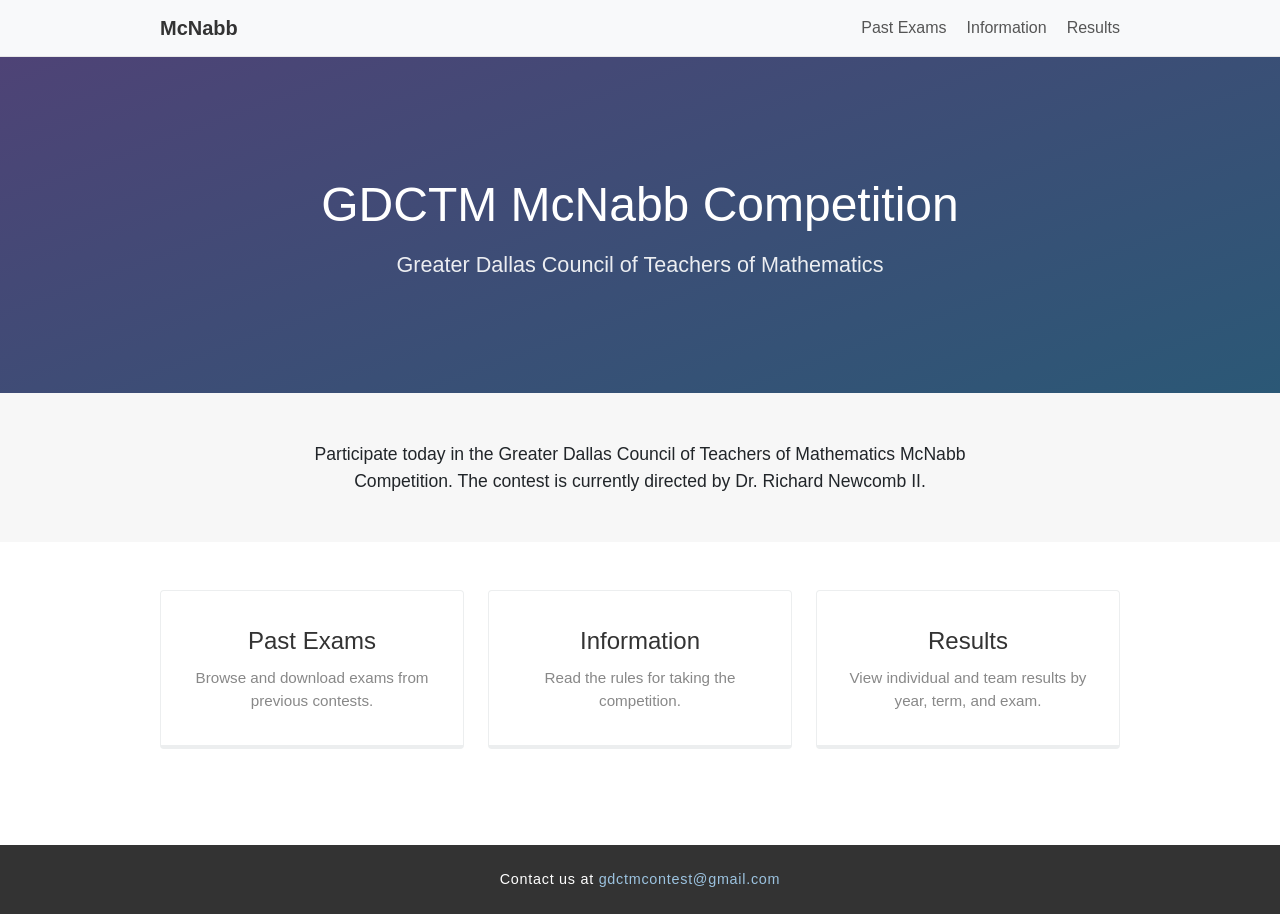
<file: index.html>
<!DOCTYPE html>
<html lang="en">
<head>
  <meta charset="utf-8">
  <meta name="viewport" content="width=device-width, initial-scale=1">
  <title>GDCTM McNabb Competition</title>
  <link rel="icon" href="favicon.ico">
  <link rel="stylesheet" href="styles.css">
</head>
<body>
  <nav class="site-nav">
    <div class="container">
      <a class="brand" href="index.html">McNabb</a>
      <div class="nav-links">
        <a href="past_exams.html">Past Exams</a>
        <a href="information.html">Information</a>
        <a href="results.html">Results</a>
      </div>
    </div>
  </nav>

  <header class="hero">
    <div class="container">
      <h1>GDCTM McNabb Competition</h1>
      <p>Greater Dallas Council of Teachers of Mathematics</p>
    </div>
  </header>

  <section class="intro">
    <div class="container">
      <p>Participate today in the Greater Dallas Council of Teachers of Mathematics McNabb Competition. The contest is currently directed by Dr. Richard Newcomb II.</p>
    </div>
  </section>

  <main class="container">
    <div class="quick-links">
      <a class="quick-link" href="past_exams.html">
        <h2>Past Exams</h2>
        <p>Browse and download exams from previous contests.</p>
      </a>
      <a class="quick-link" href="information.html">
        <h2>Information</h2>
        <p>Read the rules for taking the competition.</p>
      </a>
      <a class="quick-link" href="results.html">
        <h2>Results</h2>
        <p>View individual and team results by year, term, and exam.</p>
      </a>
    </div>
  </main>

  <footer class="site-footer">
    <p>Contact us at <a href="mailto:gdctmcontest@gmail.com">gdctmcontest@gmail.com</a></p>
  </footer>
</body>
</html>
</file>
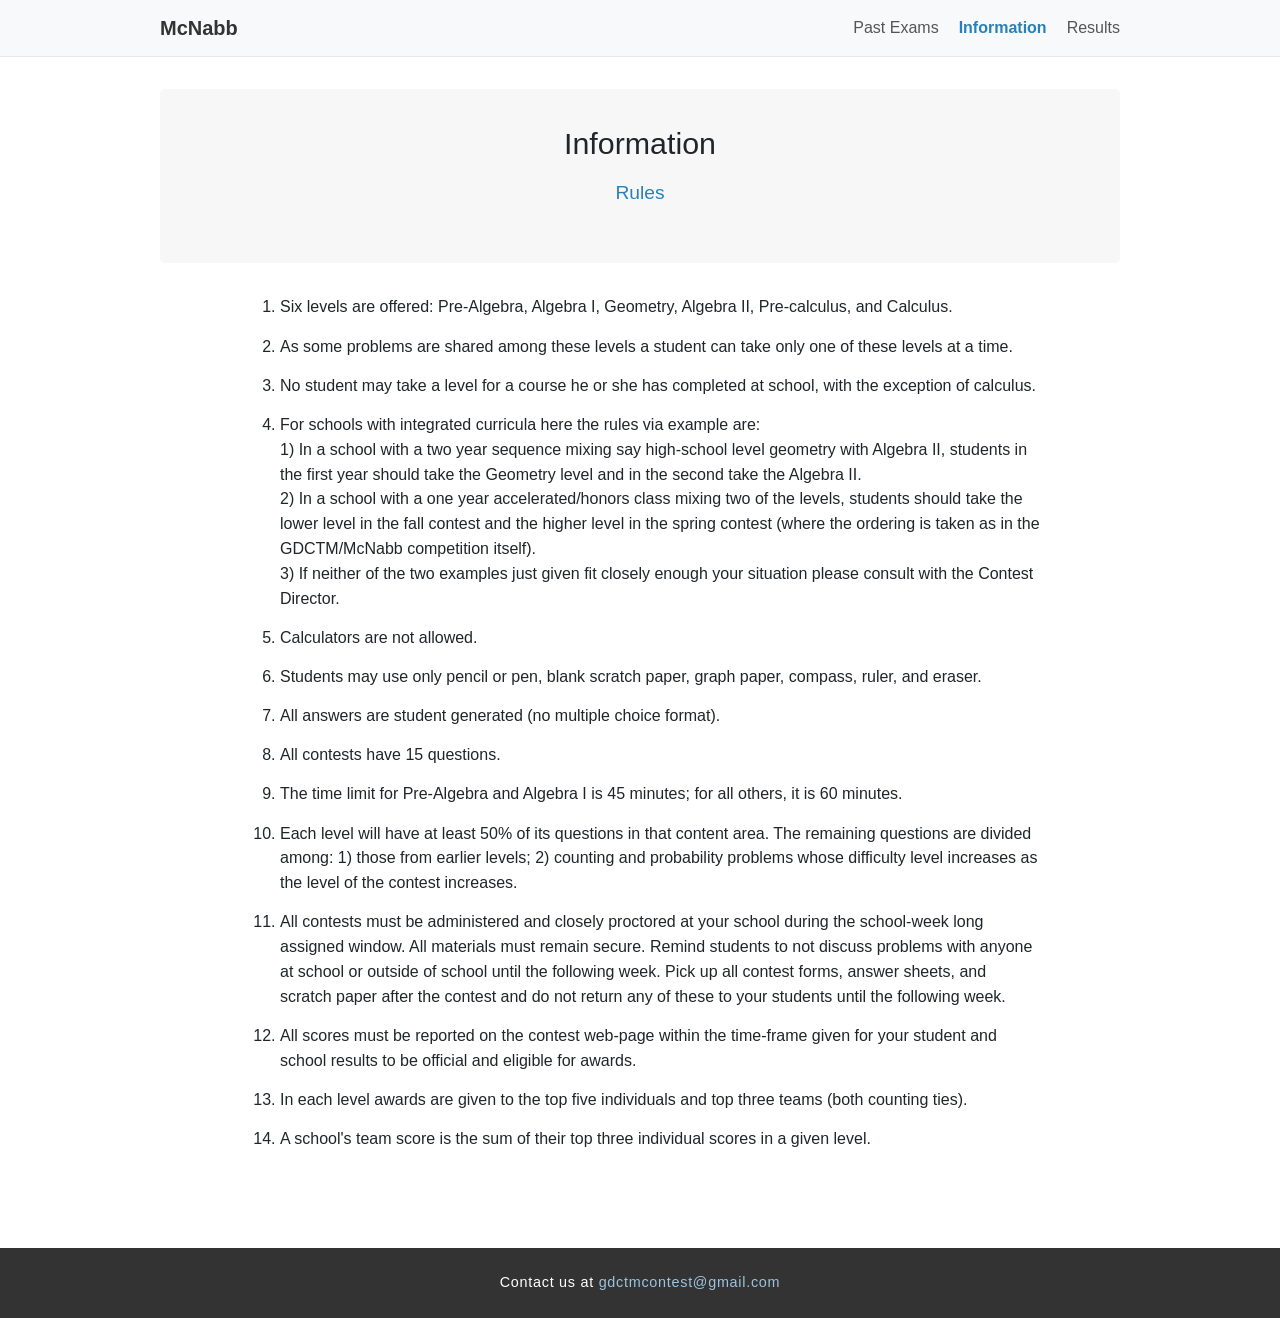
<file: information.html>
<!DOCTYPE html>
<html lang="en">
<head>
  <meta charset="utf-8">
  <meta name="viewport" content="width=device-width, initial-scale=1">
  <title>Information | GDCTM McNabb Competition</title>
  <link rel="icon" href="favicon.ico">
  <link rel="stylesheet" href="styles.css">
</head>
<body>
  <nav class="site-nav">
    <div class="container">
      <a class="brand" href="index.html">McNabb</a>
      <div class="nav-links">
        <a href="past_exams.html">Past Exams</a>
        <a class="active" href="information.html">Information</a>
        <a href="results.html">Results</a>
      </div>
    </div>
  </nav>

  <main class="container">
    <div class="jumbotron">
      <h1>Information</h1>
      <h2 class="subtitle">Rules</h2>
    </div>

    <ol class="rules">
      <li>
        Six levels are offered: Pre-Algebra, Algebra I, Geometry, Algebra II, Pre-calculus, and Calculus.
      </li>
      <li>
        As some problems are shared among these levels a student can take only one of these levels at a
        time.
      </li>
      <li>
        No student may take a level for a course he or she has completed at school, with the exception of
        calculus.
      </li>
      <li>
        For schools with integrated curricula here the rules via example are:<br>1) In a school with a two year sequence mixing say high-school level geometry with Algebra II, students in the first year should take the Geometry level and in the second take the Algebra II.<br>2) In a school with a one year accelerated/honors class mixing two of the levels, students should take the lower level in the fall contest and the higher level in the spring contest (where the ordering is taken as in the GDCTM/McNabb competition itself).<br>3) If neither of the two examples just given fit closely enough your situation please consult with the Contest Director.
      </li>
      <li>
        Calculators are not allowed.
      </li>
      <li>
        Students may use only pencil or pen, blank scratch paper, graph paper, compass, ruler, and eraser.
      </li>
      <li>
        All answers are student generated (no multiple choice format).
      </li>
      <li>
        All contests have 15 questions.
      </li>
      <li>
        The time limit for Pre-Algebra and Algebra I is 45 minutes; for all others, it is 60 minutes.
      </li>
      <li>
        Each level will have at least 50% of its questions in that content area. The remaining questions are
        divided among: 1) those from earlier levels; 2) counting and probability problems whose difficulty
        level increases as the level of the contest increases.
      </li>
      <li>
        All contests must be administered and closely proctored at your school during the school-week
        long assigned window. All materials must remain secure. Remind students to not discuss problems
        with anyone at school or outside of school until the following week. Pick up all contest forms,
        answer sheets, and scratch paper after the contest and do not return any of these to your students
        until the following week.
      </li>
      <li>
        All scores must be reported on the contest web-page within the time-frame given for your student
        and school results to be official and eligible for awards.
      </li>
      <li>
        In each level awards are given to the top five individuals and top three teams (both counting ties).
      </li>
      <li>
        A school's team score is the sum of their top three individual scores in a given level.
      </li>
    </ol>
  </main>

  <footer class="site-footer">
    <p>Contact us at <a href="mailto:gdctmcontest@gmail.com">gdctmcontest@gmail.com</a></p>
  </footer>
</body>
</html>
</file>
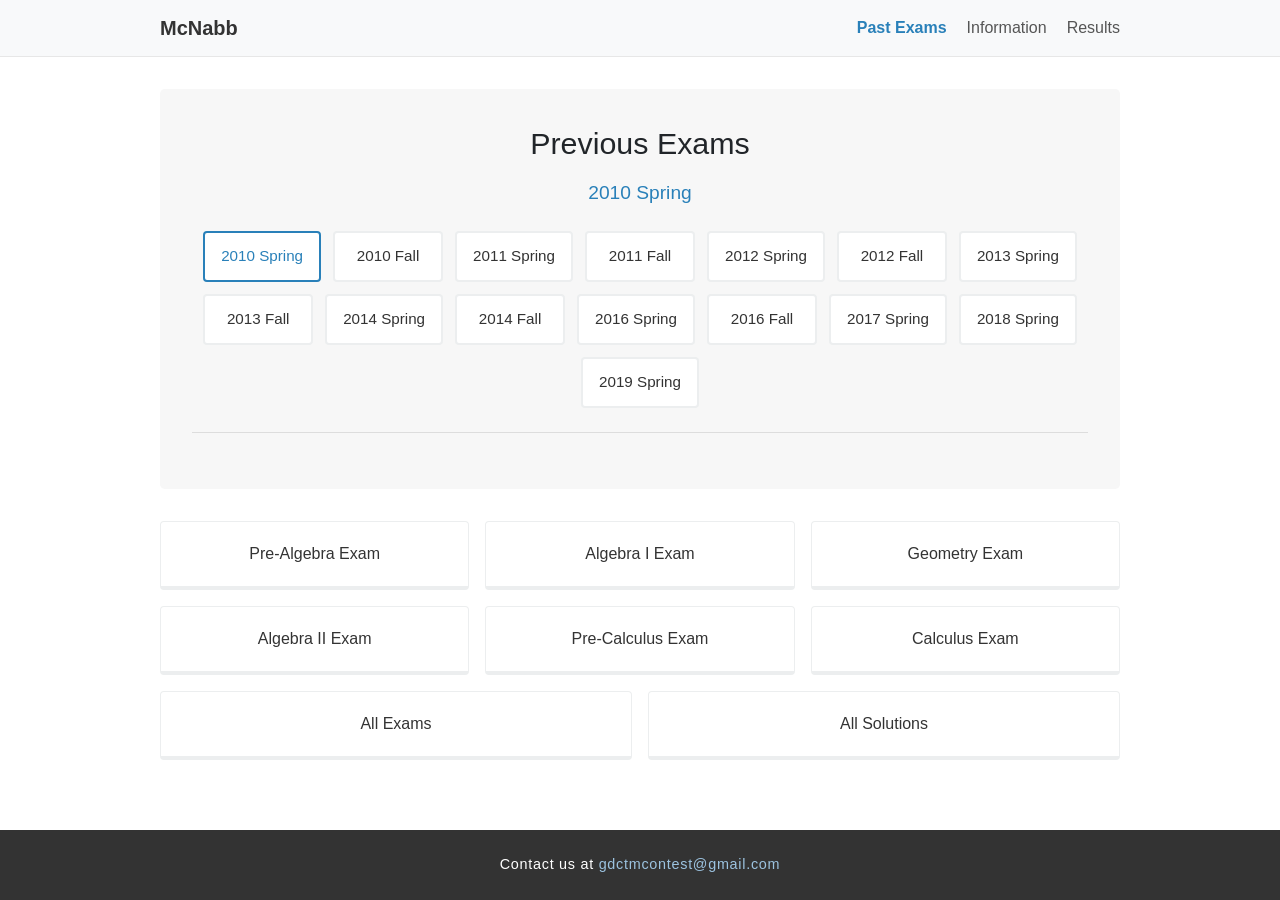
<file: past_exams.html>
<!DOCTYPE html>
<html lang="en">
<head>
  <meta charset="utf-8">
  <meta name="viewport" content="width=device-width, initial-scale=1">
  <title>Past Exams | GDCTM McNabb Competition</title>
  <link rel="icon" href="favicon.ico">
  <link rel="stylesheet" href="styles.css">
</head>
<body>
  <nav class="site-nav">
    <div class="container">
      <a class="brand" href="index.html">McNabb</a>
      <div class="nav-links">
        <a class="active" href="past_exams.html">Past Exams</a>
        <a href="information.html">Information</a>
        <a href="results.html">Results</a>
      </div>
    </div>
  </nav>

  <main class="container">
    <div class="jumbotron">
      <h1>Previous Exams</h1>
      <h2 class="subtitle" id="term-title"></h2>
      <div class="picker" id="term-picker"></div>
      <hr>
    </div>

    <div class="exam-grid" id="exam-links"></div>
    <div class="exam-grid two" id="exam-extra"></div>
  </main>

  <footer class="site-footer">
    <p>Contact us at <a href="mailto:gdctmcontest@gmail.com">gdctmcontest@gmail.com</a></p>
  </footer>

  <script src="site.js"></script>
</body>
</html>
</file>
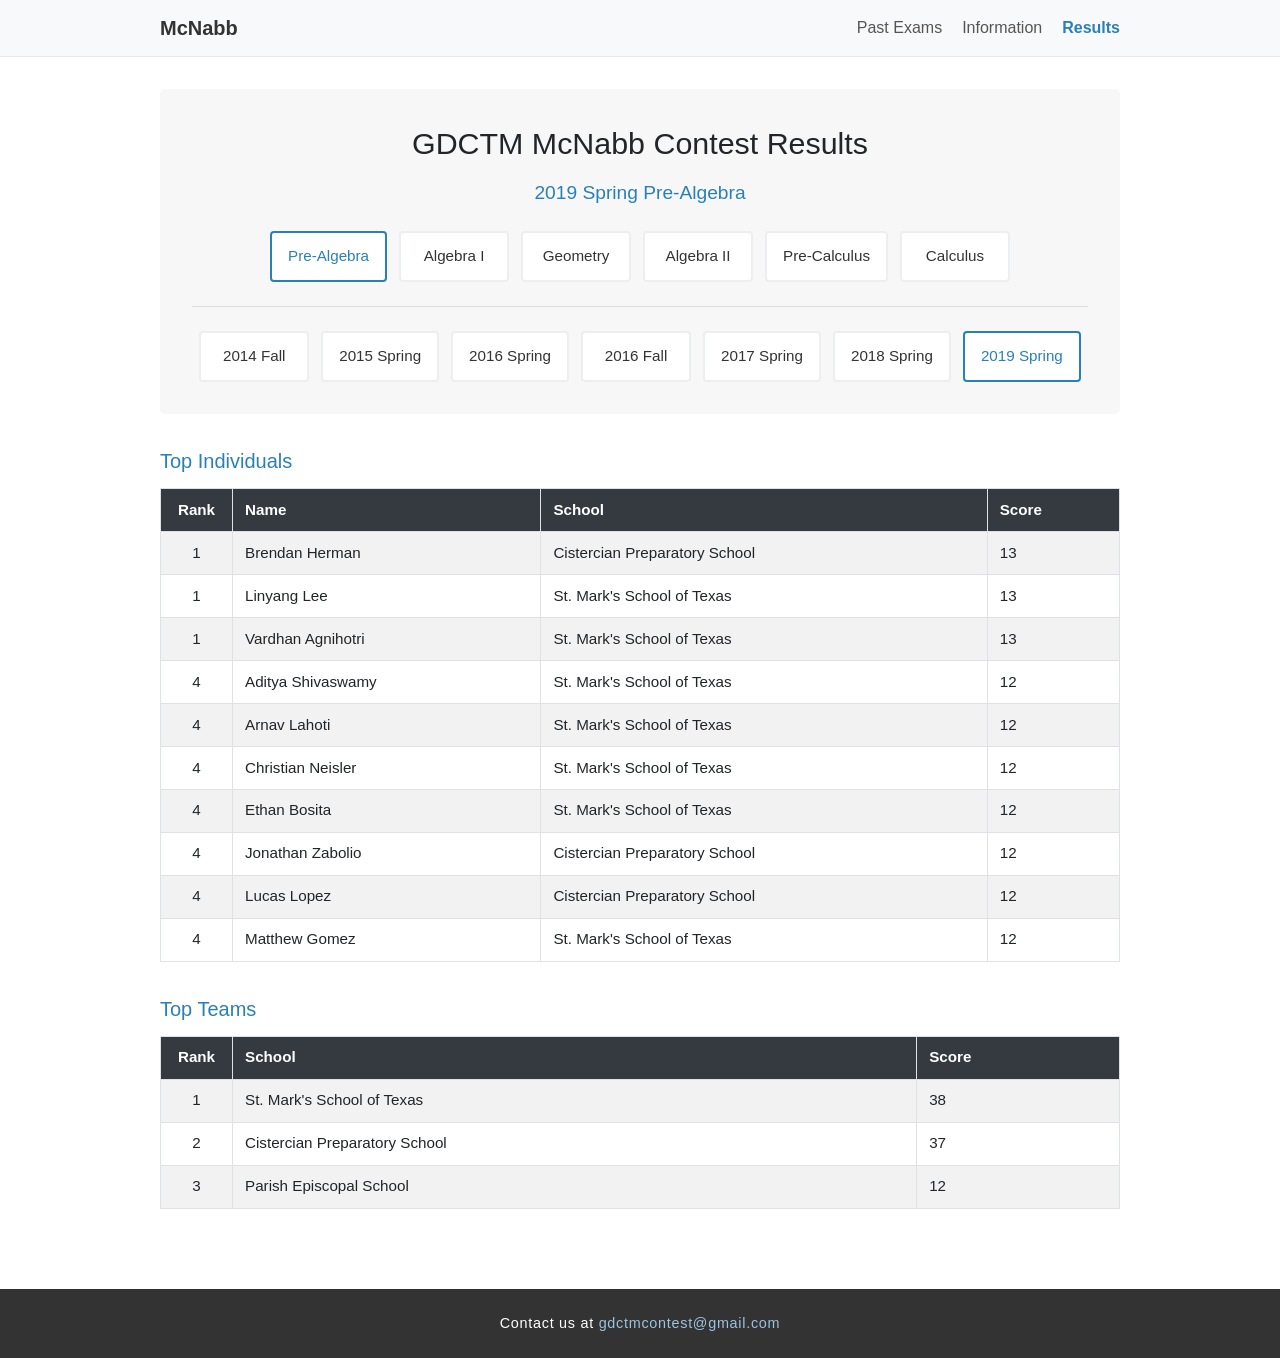
<file: results.html>
<!DOCTYPE html>
<html lang="en">
<head>
  <meta charset="utf-8">
  <meta name="viewport" content="width=device-width, initial-scale=1">
  <title>Results | GDCTM McNabb Competition</title>
  <link rel="icon" href="favicon.ico">
  <link rel="stylesheet" href="styles.css">
</head>
<body>
  <nav class="site-nav">
    <div class="container">
      <a class="brand" href="index.html">McNabb</a>
      <div class="nav-links">
        <a href="past_exams.html">Past Exams</a>
        <a href="information.html">Information</a>
        <a class="active" href="results.html">Results</a>
      </div>
    </div>
  </nav>

  <main class="container">
    <div class="jumbotron">
      <h1>GDCTM McNabb Contest Results</h1>
      <h2 class="subtitle" id="results-subtitle"></h2>
      <div class="picker" id="exam-picker"></div>
      <hr>
      <div class="picker" id="term-picker"></div>
    </div>

    <div id="results"></div>
  </main>

  <footer class="site-footer">
    <p>Contact us at <a href="mailto:gdctmcontest@gmail.com">gdctmcontest@gmail.com</a></p>
  </footer>

  <script id="results-data" type="application/json">{"data": [{"title": "2014 Fall", "year": 2014, "term": "FALL", "exam": "Pre-Algebra", "exam_level": 0, "individual_results": [{"rank": 1, "name": "Sai Sarnala", "school": "Rice Middle School", "score": 10}, {"rank": 2, "name": "Andy Shufer", "school": "Rice Middle School", "score": 9}, {"rank": 2, "name": "Ethan Luo", "school": "Rice Middle School", "score": 9}, {"rank": 2, "name": "Srikar Talluri", "school": "Rice Middle School", "score": 9}, {"rank": 5, "name": "Akshay Shyam", "school": "Rice Middle School", "score": 8}, {"rank": 5, "name": "Ishan Gupta", "school": "St. Mark's School of Texas", "score": 8}, {"rank": 5, "name": "Maxwell Wu", "school": "Rice Middle School", "score": 8}, {"rank": 5, "name": "Pablo Arroyo", "school": "St. Mark's School of Texas", "score": 8}, {"rank": 9, "name": "Asim Suhail", "school": "Rice Middle School", "score": 7}, {"rank": 9, "name": "Ethan Newman", "school": "Greenhill School", "score": 7}, {"rank": 9, "name": "Jonah Lee", "school": "Greenhill School", "score": 7}, {"rank": 9, "name": "Michael Zhao", "school": "Rice Middle School", "score": 7}, {"rank": 9, "name": "Yash Garg", "school": "Rice Middle School", "score": 7}], "team_results": [{"rank": 1, "school": "Rice Middle School", "score": 28}, {"rank": 2, "school": "St. Mark's School of Texas", "score": 22}, {"rank": 3, "school": "Greenhill School", "score": 20}, {"rank": 4, "school": "Cistercian Preparatory School", "score": 18}, {"rank": 5, "school": "Trinity Valley School", "score": 13}]}, {"title": "2014 Fall", "year": 2014, "term": "FALL", "exam": "Algebra I", "exam_level": 1, "individual_results": [{"rank": 1, "name": "Brandon Wang", "school": "Rice Middle School", "score": 12}, {"rank": 2, "name": "Nicholas Tsao", "school": "Rice Middle School", "score": 11}, {"rank": 3, "name": "Nicholas Zhong", "school": "Rice Middle School", "score": 9}, {"rank": 4, "name": "Michael Ying", "school": "Rice Middle School", "score": 8}, {"rank": 5, "name": "Kevn Paul", "school": "Cistercian Preparatory School", "score": 7}, {"rank": 5, "name": "Ruoming Fan", "school": "St. Mark's School of Texas", "score": 7}, {"rank": 7, "name": "John Paul Spak", "school": "Cistercian Preparatory School", "score": 6}, {"rank": 8, "name": "Andi Spirade", "school": "Rice Middle School", "score": 5}, {"rank": 8, "name": "Christina Yang", "school": "The Hockaday School", "score": 5}, {"rank": 8, "name": "Doreen Chen", "school": "Rice Middle School", "score": 5}, {"rank": 8, "name": "Karthik Menon", "school": "Rice Middle School", "score": 5}, {"rank": 8, "name": "Kesavan Venkatesh", "school": "Rice Middle School", "score": 5}, {"rank": 8, "name": "Michelle Liang", "school": "Greenhill School", "score": 5}, {"rank": 8, "name": "Nathan Han", "school": "St. Mark's School of Texas", "score": 5}, {"rank": 8, "name": "Nihar Annan", "school": "Rice Middle School", "score": 5}, {"rank": 8, "name": "Sanjana Shriram", "school": "Rice Middle School", "score": 5}, {"rank": 8, "name": "Tom Worth", "school": "Cistercian Preparatory School", "score": 5}], "team_results": [{"rank": 1, "school": "Rice Middle School", "score": 32}, {"rank": 2, "school": "Cistercian Preparatory School", "score": 18}, {"rank": 3, "school": "St. Mark's School of Texas", "score": 16}, {"rank": 4, "school": "The Hockaday School", "score": 13}, {"rank": 4, "school": "Greenhill School", "score": 13}]}, {"title": "2014 Fall", "year": 2014, "term": "FALL", "exam": "Geometry", "exam_level": 2, "individual_results": [{"rank": 1, "name": "Eriz Zhang", "school": "Rice Middle School", "score": 10}, {"rank": 2, "name": "Brandon Chen", "school": "Rice Middle School", "score": 9}, {"rank": 3, "name": "David Yue", "school": "Rice Middle School", "score": 8}, {"rank": 3, "name": "Hudson Kirkpatrick", "school": "Cistercian Preparatory School", "score": 8}, {"rank": 3, "name": "Rishi Shridharan", "school": "Rice Middle School", "score": 8}, {"rank": 6, "name": "Harrison Heymann", "school": "Greenhill School", "score": 7}, {"rank": 7, "name": "Austin Liu", "school": "Rice Middle School", "score": 6}, {"rank": 7, "name": "Caleb Park", "school": "Rice Middle School", "score": 6}, {"rank": 7, "name": "Eric W Zhang", "school": "Rice Middle School", "score": 6}, {"rank": 7, "name": "Hrithik Jha", "school": "Rice Middle School", "score": 6}, {"rank": 7, "name": "Sahil Bolar", "school": "Rice Middle School", "score": 6}], "team_results": [{"rank": 1, "school": "Rice Middle School", "score": 27}, {"rank": 2, "school": "Cistercian Preparatory School", "score": 17}, {"rank": 3, "school": "Greenhill School", "score": 9}, {"rank": 4, "school": "Clark High School", "score": 7}, {"rank": 5, "school": "Bishop Lynch High School", "score": 6}]}, {"title": "2014 Fall", "year": 2014, "term": "FALL", "exam": "Algebra II", "exam_level": 3, "individual_results": [{"rank": 1, "name": "Elizabeth Guo", "school": "The Hockaday School", "score": 11}, {"rank": 1, "name": "Mira Mehta", "school": "The Hockaday School", "score": 11}, {"rank": 3, "name": "Aditya Arjun", "school": "Jasper High School", "score": 10}, {"rank": 3, "name": "Jesse Zhong", "school": "St. Mark's School of Texas", "score": 10}, {"rank": 3, "name": "Tanvi Jakkampudi", "school": "The Hockaday School", "score": 10}, {"rank": 6, "name": "Anirudh Kuchibhatla", "school": "Jasper High School", "score": 9}, {"rank": 6, "name": "Roy Xiong", "school": "Jasper High School", "score": 9}, {"rank": 8, "name": "Effie Guo", "school": "The Hockaday School", "score": 8}, {"rank": 8, "name": "Lin Lin Lee", "school": "The Hockaday School", "score": 8}, {"rank": 8, "name": "Sanket Sane", "school": "Clark High School", "score": 8}, {"rank": 8, "name": " \tYoungwoo Sohn", "school": "St. Mark's School of Texas", "score": 8}], "team_results": [{"rank": 1, "school": "The Hockaday School", "score": 32}, {"rank": 2, "school": "Jasper High School", "score": 28}, {"rank": 3, "school": "St. Mark's School of Texas", "score": 24}, {"rank": 4, "school": "Trinity Valley School", "score": 17}, {"rank": 4, "school": "Clark High School", "score": 17}]}, {"title": "2014 Fall", "year": 2014, "term": "FALL", "exam": "Pre-Calculus", "exam_level": 4, "individual_results": [{"rank": 1, "name": "Dachey Lin", "school": "Jasper High School", "score": 12}, {"rank": 2, "name": "Jason Yu", "school": "Clark High School", "score": 11}, {"rank": 3, "name": "Sean Solomon", "school": "Trinity Valley School", "score": 10}, {"rank": 4, "name": "Anish Yellaturu", "school": "Jasper High School", "score": 9}, {"rank": 4, "name": "Eric Shang", "school": "St. Mark's School of Texas", "score": 9}, {"rank": 6, "name": "Elizabeth Zhou", "school": "The Hockaday School", "score": 8}, {"rank": 6, "name": "Gunjan Bhattarai", "school": "Jasper High School", "score": 8}, {"rank": 6, "name": "Michael Shen", "school": "Clark High School", "score": 8}, {"rank": 6, "name": "Pearce Blend", "school": "Cistercian Preparatory School", "score": 8}, {"rank": 10, "name": "Yash Chandak", "school": "Science/Engineering Magnet", "score": 7}], "team_results": [{"rank": 1, "school": "Jasper High School", "score": 29}, {"rank": 2, "school": "Clark High School", "score": 23}, {"rank": 3, "school": "Cistercian Preparatory School", "score": 19}, {"rank": 4, "school": "The Hockaday School", "score": 18}, {"rank": 5, "school": "Science/Engineering Magnet", "score": 14}]}, {"title": "2014 Fall", "year": 2014, "term": "FALL", "exam": "Calculus", "exam_level": 5, "individual_results": [{"rank": 1, "name": "Lydia Li", "school": "The Hockaday School", "score": 11}, {"rank": 1, "name": "Raymond Guo", "school": "St. Mark's School of Texas", "score": 11}, {"rank": 3, "name": "Jeffrey Huang", "school": "Jasper High School", "score": 10}, {"rank": 4, "name": "Catherine Jiang", "school": "The Hockaday School", "score": 9}, {"rank": 4, "name": "Mary Zhong", "school": "The Hockaday School", "score": 9}, {"rank": 4, "name": "William Song", "school": "Cistercian Preparatory School", "score": 9}, {"rank": 7, "name": "Devesh Singh", "school": "Trinity Valley School", "score": 8}, {"rank": 7, "name": "Kaden Han", "school": "St. Mark's School of Texas", "score": 8}, {"rank": 7, "name": "Peter Grishin", "school": "Greenhill School", "score": 8}, {"rank": 7, "name": "Sarah Zhou", "school": "The Hockaday School", "score": 8}], "team_results": [{"rank": 1, "school": "The Hockaday School", "score": 29}, {"rank": 2, "school": "St. Mark's School of Texas", "score": 26}, {"rank": 3, "school": "Jasper High School", "score": 21}, {"rank": 4, "school": "Cistercian Preparatory School", "score": 18}, {"rank": 5, "school": "Science/Engineering Magnet", "score": 17}]}, {"title": "2015 Spring", "year": 2015, "term": "SPRING", "exam": "Pre-Algebra", "exam_level": 0, "individual_results": [{"rank": 1, "name": "Akshay Shyam", "school": "Rice Middle School", "score": 8}, {"rank": 1, "name": "Ethan Luo", "school": "Rice Middle School", "score": 8}, {"rank": 1, "name": "Ishan Gupta", "school": "St. Mark's School of Texas", "score": 8}, {"rank": 1, "name": "Lillian Ye", "school": "Rice Middle School", "score": 8}, {"rank": 1, "name": "Sai Sarnala", "school": "Rice Middle School", "score": 8}, {"rank": 6, "name": "Angela Yi", "school": "Rice Middle School", "score": 7}, {"rank": 6, "name": "Asim Suhail", "school": "Rice Middle School", "score": 7}, {"rank": 6, "name": "David Yang", "school": "Rice Middle School", "score": 7}, {"rank": 6, "name": "James Shiao", "school": "St. Mark's School of Texas", "score": 7}, {"rank": 6, "name": "Jason Yoo", "school": "St. Mark's School of Texas", "score": 7}, {"rank": 6, "name": "Srikar Talluri", "school": "Rice Middle School", "score": 7}], "team_results": [{"rank": 1, "school": "Rice Middle School", "score": 24}, {"rank": 2, "school": "St. Mark's School of Texas", "score": 22}, {"rank": 3, "school": "Greenhill School", "score": 17}, {"rank": 4, "school": "Cistercian Preparatory School", "score": 14}]}, {"title": "2015 Spring", "year": 2015, "term": "SPRING", "exam": "Algebra I", "exam_level": 1, "individual_results": [{"rank": 1, "name": "Brandon Wang", "school": "Rice Middle School", "score": 14}, {"rank": 1, "name": "Nicholas Zhong", "school": "Rice Middle School", "score": 14}, {"rank": 3, "name": "Nicholas Tsao", "school": "Rice Middle School", "score": 13}, {"rank": 4, "name": "Michael Ying", "school": "Rice Middle School", "score": 12}, {"rank": 5, "name": "John Paul Spak", "school": "Cistercian Preparatory School", "score": 11}, {"rank": 6, "name": "Matthew Zhang", "school": "St. Mark's School of Texas", "score": 10}, {"rank": 6, "name": "Ruoming Fan", "school": "St. Mark's School of Texas", "score": 10}, {"rank": 8, "name": "Andi Spirade", "school": "Rice Middle School", "score": 9}, {"rank": 8, "name": "Benjamin Ai", "school": "Rice Middle School", "score": 9}, {"rank": 8, "name": "Carter Langbert", "school": "St. Mark's School of Texas", "score": 9}, {"rank": 8, "name": "Connor Pierce", "school": "St. Mark's School of Texas", "score": 9}, {"rank": 8, "name": "Devan Patel", "school": "St. Mark's School of Texas", "score": 9}, {"rank": 8, "name": "Jonathan Li", "school": "Rice Middle School", "score": 9}, {"rank": 8, "name": "karthik Menon", "school": "Rice Middle School", "score": 9}, {"rank": 8, "name": "Kesavan Venkatesh", "school": "Rice Middle School", "score": 9}, {"rank": 8, "name": "Mujin Kwun", "school": "St. Mark's School of Texas", "score": 9}, {"rank": 8, "name": "Nathan Han", "school": "St. Mark's School of Texas", "score": 9}, {"rank": 8, "name": "Sahitya Senapathy", "school": "St. Mark's School of Texas", "score": 9}, {"rank": 8, "name": "Tom Worth", "school": "Cistercian Preparatory School", "score": 9}], "team_results": [{"rank": 1, "school": "Rice Middle School", "score": 41}, {"rank": 2, "school": "St. Mark's School of Texas", "score": 29}, {"rank": 3, "school": "Cistercian Preparatory School", "score": 28}, {"rank": 4, "school": "Greenhill School", "score": 12}]}, {"title": "2015 Spring", "year": 2015, "term": "SPRING", "exam": "Geometry", "exam_level": 2, "individual_results": [{"rank": 1, "name": "Dylan Liu", "school": "St. Mark's School of Texas", "score": 14}, {"rank": 1, "name": "Eriz Zhang", "school": "Rice Middle School", "score": 14}, {"rank": 3, "name": "Brandon Chen", "school": "Rice Middle School", "score": 13}, {"rank": 4, "name": "Eric W Zhang", "school": "Rice Middle School", "score": 8}, {"rank": 4, "name": "Manish Samson", "school": "Rice Middle School", "score": 8}, {"rank": 4, "name": "Sahil Bolar", "school": "Rice Middle School", "score": 8}, {"rank": 7, "name": "Austin Liu", "school": "Rice Middle School", "score": 7}, {"rank": 8, "name": "Mukund Rao", "school": "Rice Middle School", "score": 6}, {"rank": 9, "name": "Albert Luo", "school": "St. Mark's School of Texas", "score": 5}, {"rank": 9, "name": "Daming Lin", "school": "Rice Middle School", "score": 5}, {"rank": 9, "name": "David Yue", "school": "Rice Middle School", "score": 5}, {"rank": 9, "name": "Dhruv Chawla", "school": "Rice Middle School", "score": 5}, {"rank": 9, "name": "Gregory Colonescu", "school": "Rice Middle School", "score": 5}, {"rank": 9, "name": "Hudson Kirkpatrick", "school": "Cistercian Preparatory School", "score": 5}, {"rank": 9, "name": "Marshall Comeaux", "school": "Cistercian Preparatory School", "score": 5}, {"rank": 9, "name": "Rishi Shridharan", "school": "Rice Middle School", "score": 5}], "team_results": [{"rank": 1, "school": "Rice Middle School", "score": 35}, {"rank": 2, "school": "St. Mark's School of Texas", "score": 23}, {"rank": 3, "school": "Cistercian Preparatory School", "score": 13}, {"rank": 4, "school": "The Oakridge School", "score": 7}, {"rank": 5, "school": "Clark High School", "score": 6}]}, {"title": "2015 Spring", "year": 2015, "term": "SPRING", "exam": "Algebra II", "exam_level": 3, "individual_results": [{"rank": 1, "name": "Jesse Zhong", "school": "St. Mark's School of Texas", "score": 13}, {"rank": 2, "name": "Elizabeth Guo", "school": "The Hockaday School", "score": 12}, {"rank": 3, "name": "Anirudh Kuchibhatla", "school": "Jasper High School", "score": 11}, {"rank": 3, "name": "Chris Bender", "school": "Cistercian Preparatory School", "score": 11}, {"rank": 3, "name": "Lin Lin Lee", "school": "The Hockaday School", "score": 11}, {"rank": 6, "name": "Aditya Arjun", "school": "Jasper High School", "score": 10}, {"rank": 6, "name": "Tanvi Jakkampudi", "school": "The Hockaday School", "score": 10}, {"rank": 8, "name": "Abhilash Potluri", "school": "Clark High School", "score": 9}, {"rank": 8, "name": " \tYoungwoo Sohn", "school": "St. Mark's School of Texas", "score": 9}, {"rank": 10, "name": "Effie Guo", "school": "The Hockaday School", "score": 8}, {"rank": 10, "name": "Richard Guo", "school": "Jasper High School", "score": 8}], "team_results": [{"rank": 1, "school": "The Hockaday School", "score": 33}, {"rank": 2, "school": "Jasper High School", "score": 29}, {"rank": 3, "school": "Clark High School", "score": 23}, {"rank": 4, "school": "St. Mark's School of Texas", "score": 22}, {"rank": 5, "school": "Cistercian Preparatory School", "score": 21}]}, {"title": "2015 Spring", "year": 2015, "term": "SPRING", "exam": "Pre-Calculus", "exam_level": 4, "individual_results": [{"rank": 1, "name": "Dachey Lin", "school": "Jasper High School", "score": 12}, {"rank": 2, "name": "Elizabeth Zhou", "school": "The Hockaday School", "score": 8}, {"rank": 3, "name": "Brian Wang", "school": "Jasper High School", "score": 7}, {"rank": 4, "name": "Gunjan Bhattarai", "school": "Jasper High School", "score": 6}, {"rank": 5, "name": "Andrew Tran", "school": "Cistercian Preparatory School", "score": 5}, {"rank": 5, "name": "Colin Moran", "school": "Greenhill School", "score": 5}, {"rank": 5, "name": "Eric Shang", "school": "St. Mark's School of Texas", "score": 5}, {"rank": 5, "name": "Hudson Fernandes", "school": "Greenhill School", "score": 5}, {"rank": 5, "name": "Lisa Barson", "school": "Plano West Senior High", "score": 5}, {"rank": 10, "name": "Mithilesh Bhaskaruni", "school": "Jasper High School", "score": 4}, {"rank": 10, "name": "Tanisha Gupta", "school": "Greenhill School", "score": 4}, {"rank": 10, "name": "Wendy Ho", "school": "The Hockaday School", "score": 4}], "team_results": [{"rank": 1, "school": "Jasper High School", "score": 25}, {"rank": 2, "school": "The Hockaday School", "score": 14}, {"rank": 2, "school": "Greenhill School", "score": 14}, {"rank": 4, "school": "Cistercian Preparatory School", "score": 11}, {"rank": 5, "school": "Plano West Senior High", "score": 10}]}, {"title": "2015 Spring", "year": 2015, "term": "SPRING", "exam": "Calculus", "exam_level": 5, "individual_results": [{"rank": 1, "name": "Brian Ho", "school": "Jasper High School", "score": 11}, {"rank": 1, "name": "Lydia Li", "school": "The Hockaday School", "score": 11}, {"rank": 1, "name": "Raymond Guo", "school": "St. Mark's School of Texas", "score": 11}, {"rank": 4, "name": "Daran Zhao", "school": "St. Mark's School of Texas", "score": 10}, {"rank": 4, "name": "Jeffrey Huang", "school": "Jasper High School", "score": 10}, {"rank": 6, "name": " \tJaeyoung Choi", "school": "St. Mark's School of Texas", "score": 9}, {"rank": 6, "name": "Peter Huang", "school": "Jasper High School", "score": 9}, {"rank": 6, "name": "Violet Li", "school": "The Hockaday School", "score": 9}, {"rank": 6, "name": "William Song", "school": "Cistercian Preparatory School", "score": 9}, {"rank": 10, "name": "Hallie Gu", "school": "The Hockaday School", "score": 8}, {"rank": 10, "name": "Jasmine Jin", "school": "The Hockaday School", "score": 8}, {"rank": 10, "name": "Kaden Han", "school": "St. Mark's School of Texas", "score": 8}, {"rank": 10, "name": "Kevin Feng", "school": "St. Mark's School of Texas", "score": 8}, {"rank": 10, "name": "Mary Zhong", "school": "The Hockaday School", "score": 8}, {"rank": 10, "name": "Tim O'Meara", "school": "St. Mark's School of Texas", "score": 8}], "team_results": [{"rank": 1, "school": "Jasper High School", "score": 30}, {"rank": 1, "school": "St. Mark's School of Texas", "score": 30}, {"rank": 3, "school": "The Hockaday School", "score": 28}, {"rank": 4, "school": "Plano West Senior High", "score": 19}, {"rank": 5, "school": "The Oakridge School", "score": 18}]}, {"title": "2016 Spring", "year": 2016, "term": "SPRING", "exam": "Pre-Algebra", "exam_level": 0, "individual_results": [{"rank": 1, "name": "Luke Liu", "school": "Rice Middle School", "score": 14}, {"rank": 1, "name": "Nairit  Sarkar", "school": "Rice Middle School", "score": 14}, {"rank": 3, "name": "Coby Scrudder", "school": "Cistercian Preparatory School", "score": 12}, {"rank": 4, "name": "Rithvik Ganesh", "school": "Rice Middle School", "score": 11}, {"rank": 5, "name": "Connor Gaffney", "school": "St. Mark's School of Texas", "score": 10}, {"rank": 5, "name": "Joseph Spak", "school": "Cistercian Preparatory School", "score": 10}, {"rank": 5, "name": "Josh Mysore", "school": "St. Mark's School of Texas", "score": 10}, {"rank": 5, "name": "Sai Thirunagari", "school": "St. Mark's School of Texas", "score": 10}, {"rank": 5, "name": "Sam Morgan", "school": "St. Mark's School of Texas", "score": 10}, {"rank": 5, "name": "Shreyas  Shridharan", "school": "Rice Middle School", "score": 10}], "team_results": [{"rank": 1, "school": "Rice Middle School", "score": 39}, {"rank": 2, "school": "Cistercian Preparatory School", "score": 30}, {"rank": 2, "school": "St. Mark's School of Texas", "score": 30}, {"rank": 4, "school": "St. Mark Catholic School", "score": 18}, {"rank": 5, "school": "Greenhill School", "score": 3}]}, {"title": "2016 Spring", "year": 2016, "term": "SPRING", "exam": "Algebra I", "exam_level": 1, "individual_results": [{"rank": 1, "name": "Antonio Marques", "school": "St. Mark Catholic School", "score": 12}, {"rank": 1, "name": "Jacob David", "school": "Trinity Valley School", "score": 12}, {"rank": 3, "name": "Angela Yi", "school": "Rice Middle School", "score": 11}, {"rank": 4, "name": "Asim Suhail", "school": "Rice Middle School", "score": 10}, {"rank": 4, "name": "Ishan Gupta", "school": "St. Mark's School of Texas", "score": 10}, {"rank": 4, "name": "Varun  Trivedi", "school": "St. Mark's School of Texas", "score": 10}, {"rank": 7, "name": "Andrew Arras", "school": "Cistercian Preparatory School", "score": 9}, {"rank": 7, "name": "Han Zhang", "school": "St. Mark's School of Texas", "score": 9}, {"rank": 7, "name": "Maxwell Wu", "school": "Rice Middle School", "score": 9}, {"rank": 10, "name": "Andy Shufer", "school": "Rice Middle School", "score": 8}, {"rank": 10, "name": "Charlie Rubarth", "school": "St. Mark's School of Texas", "score": 8}, {"rank": 10, "name": "Ethan Luo", "school": "Rice Middle School", "score": 8}, {"rank": 10, "name": "Jackson Singhal", "school": "St. Mark's School of Texas", "score": 8}, {"rank": 10, "name": "Lillian Ye", "school": "Rice Middle School", "score": 8}, {"rank": 10, "name": "Pranav  Nathan", "school": "Rice Middle School", "score": 8}, {"rank": 10, "name": "Srikar Talluri", "school": "Rice Middle School", "score": 8}], "team_results": [{"rank": 1, "school": "Rice Middle School", "score": 30}, {"rank": 2, "school": "St. Mark's School of Texas", "score": 29}, {"rank": 3, "school": "St. Mark Catholic School", "score": 24}, {"rank": 4, "school": "Cistercian Preparatory School", "score": 23}, {"rank": 5, "school": "Trinity Valley School", "score": 17}]}, {"title": "2016 Spring", "year": 2016, "term": "SPRING", "exam": "Geometry", "exam_level": 2, "individual_results": [{"rank": 1, "name": "Brandon Wang", "school": "Rice Middle School", "score": 14}, {"rank": 2, "name": "Jonathan Li", "school": "Rice Middle School", "score": 10}, {"rank": 2, "name": "Michelle Liang", "school": "Greenhill School", "score": 10}, {"rank": 4, "name": "Kishan Kalaria", "school": "Trinity Valley School", "score": 9}, {"rank": 4, "name": "Mihir Gupta", "school": "Rice Middle School", "score": 9}, {"rank": 6, "name": "Ethan Newman", "school": "Greenhill School", "score": 8}, {"rank": 6, "name": "Kevn Paul", "school": "Cistercian Preparatory School", "score": 8}, {"rank": 6, "name": "Mohan Desai", "school": "Greenhill School", "score": 8}, {"rank": 9, "name": "Benjamin Ai", "school": "Rice Middle School", "score": 7}, {"rank": 9, "name": "Brandon Zimmer", "school": "Cistercian Preparatory School", "score": 7}, {"rank": 9, "name": "Bryan Han", "school": "Rice Middle School", "score": 7}, {"rank": 9, "name": "John Paul Spak", "school": "Cistercian Preparatory School", "score": 7}, {"rank": 9, "name": "karthik Menon", "school": "Rice Middle School", "score": 7}], "team_results": [{"rank": 1, "school": "Rice Middle School", "score": 33}, {"rank": 2, "school": "Greenhill School", "score": 26}, {"rank": 3, "school": "Cistercian Preparatory School", "score": 22}, {"rank": 4, "school": "Trinity Valley School", "score": 15}, {"rank": 5, "school": "Clark High School", "score": 13}]}, {"title": "2016 Spring", "year": 2016, "term": "SPRING", "exam": "Algebra II", "exam_level": 3, "individual_results": [{"rank": 1, "name": "Hudson Kirkpatrick", "school": "Cistercian Preparatory School", "score": 15}, {"rank": 2, "name": "Dylan Liu", "school": "St. Mark's School of Texas", "score": 14}, {"rank": 2, "name": "Manish Samson", "school": "Jasper High School", "score": 14}, {"rank": 4, "name": "Alex David", "school": "Trinity Valley School", "score": 11}, {"rank": 4, "name": "Anvith Potluri", "school": "Clark High School", "score": 11}, {"rank": 6, "name": "Aaron Huang", "school": "Clark High School", "score": 10}, {"rank": 6, "name": "Cindy Lu", "school": "The Hockaday School", "score": 10}, {"rank": 6, "name": "David Yue", "school": "Jasper High School", "score": 10}, {"rank": 6, "name": "Marshall Comeaux", "school": "Cistercian Preparatory School", "score": 10}, {"rank": 6, "name": "Raj Baweja", "school": "Trinity Valley School", "score": 10}], "team_results": [{"rank": 1, "school": "Jasper High School", "score": 33}, {"rank": 2, "school": "Cistercian Preparatory School", "score": 30}, {"rank": 3, "school": "Trinity Valley School", "score": 29}, {"rank": 4, "school": "The Hockaday School", "score": 25}, {"rank": 5, "school": "Clark High School", "score": 21}]}, {"title": "2016 Spring", "year": 2016, "term": "SPRING", "exam": "Pre-Calculus", "exam_level": 4, "individual_results": [{"rank": 1, "name": "Vincent Huang", "school": "Jasper High School", "score": 14}, {"rank": 2, "name": "Elizabeth Guo", "school": "The Hockaday School", "score": 12}, {"rank": 2, "name": "Jesse Zhong", "school": "St. Mark's School of Texas", "score": 12}, {"rank": 4, "name": "Abhilash Potluri", "school": "Clark High School", "score": 10}, {"rank": 5, "name": "Lin Lin Lee", "school": "The Hockaday School", "score": 9}, {"rank": 5, "name": " \tYoungwoo Sohn", "school": "St. Mark's School of Texas", "score": 9}, {"rank": 7, "name": "Chris Bender", "school": "Cistercian Preparatory School", "score": 8}, {"rank": 8, "name": "Demetrius Hinojosa-Rowland", "school": "Cistercian Preparatory School", "score": 7}, {"rank": 9, "name": "Effie Guo", "school": "The Hockaday School", "score": 6}, {"rank": 9, "name": "Jay Trivedi", "school": "Trinity Valley School", "score": 6}, {"rank": 9, "name": "Richard Liu", "school": "Jasper High School", "score": 6}, {"rank": 9, "name": "Tony Tang", "school": "The Oakridge School", "score": 6}], "team_results": [{"rank": 1, "school": "The Hockaday School", "score": 27}, {"rank": 2, "school": "Jasper High School", "score": 25}, {"rank": 2, "school": "St. Mark's School of Texas", "score": 25}, {"rank": 4, "school": "Cistercian Preparatory School", "score": 18}, {"rank": 5, "school": "Clark High School", "score": 15}]}, {"title": "2016 Spring", "year": 2016, "term": "SPRING", "exam": "Calculus", "exam_level": 5, "individual_results": [{"rank": 1, "name": "Dachey Lin", "school": "Jasper High School", "score": 12}, {"rank": 2, "name": " \tJaeyoung Choi", "school": "St. Mark's School of Texas", "score": 11}, {"rank": 3, "name": "Anthony Jiang", "school": "Jasper High School", "score": 9}, {"rank": 3, "name": "Brian Wang", "school": "Jasper High School", "score": 9}, {"rank": 3, "name": "Daran Zhao", "school": "St. Mark's School of Texas", "score": 9}, {"rank": 3, "name": "Eric Shang", "school": "St. Mark's School of Texas", "score": 9}, {"rank": 3, "name": "Lydia Li", "school": "The Hockaday School", "score": 9}, {"rank": 3, "name": "Mithilesh Bhaskaruni", "school": "Jasper High School", "score": 9}, {"rank": 3, "name": "Raviraj Rege", "school": "Science/Engineering Magnet", "score": 9}, {"rank": 10, "name": "Anish Yellaturu", "school": "Jasper High School", "score": 8}, {"rank": 10, "name": "Jasmine Jin", "school": "The Hockaday School", "score": 8}, {"rank": 10, "name": "Kaden Han", "school": "St. Mark's School of Texas", "score": 8}], "team_results": [{"rank": 1, "school": "Jasper High School", "score": 30}, {"rank": 2, "school": "St. Mark's School of Texas", "score": 29}, {"rank": 3, "school": "The Hockaday School", "score": 24}, {"rank": 4, "school": "Science/Engineering Magnet", "score": 21}, {"rank": 5, "school": "The Oakridge School", "score": 19}]}, {"title": "2016 Fall", "year": 2016, "term": "FALL", "exam": "Pre-Algebra", "exam_level": 0, "individual_results": [{"rank": 1, "name": "William Dai", "school": "Rice Middle School", "score": 15}, {"rank": 2, "name": "Ian  Chen", "school": "Rice Middle School", "score": 14}, {"rank": 3, "name": "Aaron Guo", "school": "Rice Middle School", "score": 13}, {"rank": 3, "name": "Alex Geng", "school": "St. Mark's School of Texas", "score": 13}, {"rank": 5, "name": "Alena Zhang", "school": "Rice Middle School", "score": 12}, {"rank": 5, "name": "Arjun Agarwal", "school": "St. Mark's School of Texas", "score": 12}, {"rank": 5, "name": "Brady Zeng", "school": "Rice Middle School", "score": 12}, {"rank": 5, "name": "Mark  Yang", "school": "Rice Middle School", "score": 12}, {"rank": 9, "name": "Adam Lai", "school": "St. Mark's School of Texas", "score": 11}, {"rank": 9, "name": "Anthony Wang", "school": "Rice Middle School", "score": 11}, {"rank": 9, "name": "Eric Shi", "school": "Rice Middle School", "score": 11}, {"rank": 9, "name": "Joseph Hess", "school": "Cistercian Preparatory School", "score": 11}, {"rank": 9, "name": "Matthew Fan", "school": "St. Mark's School of Texas", "score": 11}], "team_results": [{"rank": 1, "school": "Rice Middle School", "score": 42}, {"rank": 2, "school": "St. Mark's School of Texas", "score": 36}, {"rank": 3, "school": "Cistercian Preparatory School", "score": 31}, {"rank": 4, "school": "Trinity Valley School", "score": 22}, {"rank": 5, "school": "Greenhill School", "score": 21}]}, {"title": "2016 Fall", "year": 2016, "term": "FALL", "exam": "Algebra I", "exam_level": 1, "individual_results": [{"rank": 1, "name": "Luke Liu", "school": "Rice Middle School", "score": 14}, {"rank": 2, "name": "Nairit Sarkar", "school": "Rice Middle School", "score": 13}, {"rank": 3, "name": "Rithvik Ganesh", "school": "Rice Middle School", "score": 12}, {"rank": 4, "name": "Bobby Rogers", "school": "Trinity Valley School", "score": 11}, {"rank": 4, "name": "Kelsey Chen", "school": "The Hockaday School", "score": 11}, {"rank": 4, "name": "Lynn Jung", "school": "The Hockaday School", "score": 11}, {"rank": 4, "name": "Navya  Ramakrishnan", "school": "Rice Middle School", "score": 11}, {"rank": 8, "name": "Christopher Fernandes", "school": "Cistercian Preparatory School", "score": 10}, {"rank": 8, "name": "Joseph Spak", "school": "Cistercian Preparatory School", "score": 10}, {"rank": 8, "name": "Neelish Raj", "school": "Rice Middle School", "score": 10}], "team_results": [{"rank": 1, "school": "Rice Middle School", "score": 39}, {"rank": 2, "school": "The Hockaday School", "score": 31}, {"rank": 3, "school": "Cistercian Preparatory School", "score": 28}, {"rank": 4, "school": "St. Mark's School of Texas", "score": 27}, {"rank": 5, "school": "Trinity Valley School", "score": 22}]}, {"title": "2016 Fall", "year": 2016, "term": "FALL", "exam": "Geometry", "exam_level": 2, "individual_results": [{"rank": 1, "name": "Ethan Luo", "school": "Rice Middle School", "score": 9}, {"rank": 2, "name": "Varun  Trivedi", "school": "St. Mark's School of Texas", "score": 8}, {"rank": 2, "name": "Yash Garg", "school": "Rice Middle School", "score": 8}, {"rank": 4, "name": "Angela Yi", "school": "Rice Middle School", "score": 7}, {"rank": 4, "name": "Asim Suhail", "school": "Rice Middle School", "score": 7}, {"rank": 6, "name": "Akshay Shyam", "school": "Rice Middle School", "score": 6}, {"rank": 6, "name": "Anagha Gouru", "school": "Greenhill School", "score": 6}, {"rank": 6, "name": "Anush Beeram", "school": "Rice Middle School", "score": 6}, {"rank": 6, "name": "Raag Venkat", "school": "Greenhill School", "score": 6}, {"rank": 6, "name": "Srikar Talluri", "school": "Rice Middle School", "score": 6}], "team_results": [{"rank": 1, "school": "Rice Middle School", "score": 24}, {"rank": 2, "school": "Greenhill School", "score": 17}, {"rank": 3, "school": "St. Mark's School of Texas", "score": 13}, {"rank": 4, "school": "Trinity Valley School", "score": 5}, {"rank": 5, "school": "Clark High School", "score": 4}]}, {"title": "2016 Fall", "year": 2016, "term": "FALL", "exam": "Algebra II", "exam_level": 3, "individual_results": [{"rank": 1, "name": "Nicholas Tsao", "school": "St. Mark's School of Texas", "score": 13}, {"rank": 2, "name": "Jason Peng", "school": "St. Mark's School of Texas", "score": 10}, {"rank": 3, "name": "Jacob David", "school": "Trinity Valley School", "score": 9}, {"rank": 4, "name": "Sahitya Senapathy", "school": "St. Mark's School of Texas", "score": 7}, {"rank": 5, "name": "Michael Solomon", "school": "Trinity Valley School", "score": 6}, {"rank": 6, "name": "Kishan Kalaria", "school": "Trinity Valley School", "score": 5}, {"rank": 6, "name": "Ruoming Fan", "school": "St. Mark's School of Texas", "score": 5}, {"rank": 6, "name": "Sidney Wang", "school": "The Hockaday School", "score": 5}, {"rank": 9, "name": "Owen Ditore", "school": "St. Mark's School of Texas", "score": 4}, {"rank": 10, "name": "Benjamin Ai", "school": "Jasper High School", "score": 3}, {"rank": 10, "name": "Brian Guo", "school": "The Brook Hill School", "score": 3}, {"rank": 10, "name": "Mithul Manivannan", "school": "Jasper High School", "score": 3}, {"rank": 10, "name": "Neal Reddy", "school": "St. Mark's School of Texas", "score": 3}, {"rank": 10, "name": "Xiao Chen", "school": "The Brook Hill School", "score": 3}], "team_results": [{"rank": 1, "school": "St. Mark's School of Texas", "score": 30}, {"rank": 2, "school": "Trinity Valley School", "score": 20}, {"rank": 3, "school": "The Brook Hill School", "score": 8}, {"rank": 4, "school": "Jasper High School", "score": 6}, {"rank": 5, "school": "The Hockaday School", "score": 5}]}, {"title": "2016 Fall", "year": 2016, "term": "FALL", "exam": "Pre-Calculus", "exam_level": 4, "individual_results": [{"rank": 1, "name": "Eddie Xiong", "school": "The Brook Hill School", "score": 9}, {"rank": 2, "name": "Hope Fu", "school": "The Hockaday School", "score": 8}, {"rank": 3, "name": "Dylan Liu", "school": "St. Mark's School of Texas", "score": 7}, {"rank": 3, "name": "Raj Baweja", "school": "Trinity Valley School", "score": 7}, {"rank": 3, "name": "Richard Shen", "school": "St. Mark's School of Texas", "score": 7}, {"rank": 6, "name": "Lucas Chen", "school": "The Brook Hill School", "score": 6}, {"rank": 7, "name": "Cindy Lu", "school": "The Hockaday School", "score": 5}, {"rank": 7, "name": "Mihir  Gupta", "school": "Jasper High School", "score": 5}, {"rank": 9, "name": "Daniel  Brickman", "school": "Greenhill School", "score": 4}, {"rank": 9, "name": "Kristi Li", "school": "The Hockaday School", "score": 4}, {"rank": 9, "name": "Meghna Jain", "school": "The Hockaday School", "score": 4}, {"rank": 9, "name": "Tushar Kohli", "school": "The Oakridge School", "score": 4}], "team_results": [{"rank": 1, "school": "The Hockaday School", "score": 17}, {"rank": 1, "school": "The Brook Hill School", "score": 17}, {"rank": 1, "school": "St. Mark's School of Texas", "score": 17}, {"rank": 4, "school": "Trinity Valley School", "score": 10}, {"rank": 4, "school": "The Oakridge School", "score": 10}]}, {"title": "2016 Fall", "year": 2016, "term": "FALL", "exam": "Calculus", "exam_level": 5, "individual_results": [{"rank": 1, "name": " \tJaeyoung Choi", "school": "St. Mark's School of Texas", "score": 13}, {"rank": 2, "name": "Daran Zhao", "school": "St. Mark's School of Texas", "score": 12}, {"rank": 2, "name": "Kevin Feng", "school": "St. Mark's School of Texas", "score": 12}, {"rank": 4, "name": "Elizabeth Guo", "school": "The Hockaday School", "score": 11}, {"rank": 4, "name": "Eric Shang", "school": "St. Mark's School of Texas", "score": 11}, {"rank": 4, "name": " \tYoungwoo Sohn", "school": "St. Mark's School of Texas", "score": 11}, {"rank": 7, "name": "Elizabeth Zhou", "school": "The Hockaday School", "score": 9}, {"rank": 8, "name": "Daming  Lin", "school": "Jasper High School", "score": 8}, {"rank": 8, "name": "Lin Lin Lee", "school": "The Hockaday School", "score": 8}, {"rank": 10, "name": "Amy Jia", "school": "The Hockaday School", "score": 7}, {"rank": 10, "name": "Sharon Zhang", "school": "The Hockaday School", "score": 7}], "team_results": [{"rank": 1, "school": "St. Mark's School of Texas", "score": 37}, {"rank": 2, "school": "The Hockaday School", "score": 28}, {"rank": 3, "school": "Jasper High School", "score": 18}, {"rank": 4, "school": "The Oakridge School", "score": 17}, {"rank": 5, "school": "Greenhill School", "score": 16}]}, {"title": "2017 Spring", "year": 2017, "term": "SPRING", "exam": "Pre-Algebra", "exam_level": 0, "individual_results": [{"rank": 1, "name": "Adam Lai", "school": "St. Mark's School of Texas", "score": 12}, {"rank": 2, "name": "Alex Geng", "school": "St. Mark's School of Texas", "score": 10}, {"rank": 2, "name": "Andrew Oliver", "school": "Cistercian Preparatory School", "score": 10}, {"rank": 2, "name": "Darren Xi", "school": "St. Mark's School of Texas", "score": 10}, {"rank": 2, "name": "Matthew Fan", "school": "St. Mark's School of Texas", "score": 10}, {"rank": 2, "name": "Nikitha Thoduguli", "school": "Greenhill School", "score": 10}, {"rank": 2, "name": "Zubin Mehta", "school": "St. Mark's School of Texas", "score": 10}, {"rank": 8, "name": "Arjun Agarwal", "school": "St. Mark's School of Texas", "score": 9}, {"rank": 8, "name": "Varsha Gande", "school": "Greenhill School", "score": 9}], "team_results": [{"rank": 1, "school": "St. Mark's School of Texas", "score": 32}, {"rank": 2, "school": "Greenhill School", "score": 25}, {"rank": 3, "school": "Cistercian Preparatory School", "score": 23}, {"rank": 4, "school": "The Brook Hill School", "score": 8}]}, {"title": "2017 Spring", "year": 2017, "term": "SPRING", "exam": "Algebra I", "exam_level": 1, "individual_results": [{"rank": 1, "name": "Tristan Doan", "school": "St. Mark's School of Texas", "score": 10}, {"rank": 2, "name": "Henry McElhaney", "school": "St. Mark's School of Texas", "score": 8}, {"rank": 3, "name": "Sai Thirunagari", "school": "St. Mark's School of Texas", "score": 7}, {"rank": 3, "name": "Tamal Pilla", "school": "St. Mark's School of Texas", "score": 7}, {"rank": 5, "name": "Bobby Rogers", "school": "Trinity Valley School", "score": 6}, {"rank": 5, "name": "Cooper Ribman", "school": "St. Mark's School of Texas", "score": 6}, {"rank": 5, "name": "Gokulan Anand", "school": "Greenhill School", "score": 6}, {"rank": 5, "name": "Jason Estrada", "school": "Greenhill School", "score": 6}, {"rank": 5, "name": "Joseph Spak", "school": "Cistercian Preparatory School", "score": 6}, {"rank": 5, "name": "Ned Tagtmeier", "school": "St. Mark's School of Texas", "score": 6}, {"rank": 5, "name": "Shiv Yajnik", "school": "St. Mark's School of Texas", "score": 6}], "team_results": [{"rank": 1, "school": "St. Mark's School of Texas", "score": 25}, {"rank": 2, "school": "Trinity Valley School", "score": 16}, {"rank": 2, "school": "Cistercian Preparatory School", "score": 16}, {"rank": 2, "school": "Greenhill School", "score": 16}, {"rank": 5, "school": "The Brook Hill School", "score": 4}]}, {"title": "2017 Spring", "year": 2017, "term": "SPRING", "exam": "Geometry", "exam_level": 2, "individual_results": [{"rank": 1, "name": "Justin Im", "school": "Trinity Valley School", "score": 10}, {"rank": 2, "name": "Anagha Gouru", "school": "Greenhill School", "score": 8}, {"rank": 3, "name": "Rohan  Tanjuvar", "school": "Hirschi", "score": 7}, {"rank": 4, "name": "Kelly Meng", "school": "Greenhill School", "score": 5}, {"rank": 4, "name": "Lindsay Jade Feinstein", "school": "Greenhill School", "score": 5}, {"rank": 6, "name": "Victor Le", "school": "Greenhill School", "score": 4}, {"rank": 6, "name": "Victoria Le", "school": "Greenhill School", "score": 4}, {"rank": 8, "name": "Olivia  Kim", "school": "The Brook Hill School", "score": 2}], "team_results": [{"rank": 1, "school": "Greenhill School", "score": 18}, {"rank": 2, "school": "Trinity Valley School", "score": 10}, {"rank": 3, "school": "Hirschi", "score": 7}, {"rank": 4, "school": "The Brook Hill School", "score": 2}]}, {"title": "2017 Spring", "year": 2017, "term": "SPRING", "exam": "Algebra II", "exam_level": 3, "individual_results": [{"rank": 1, "name": "Nicholas Tsao", "school": "St. Mark's School of Texas", "score": 15}, {"rank": 2, "name": "Jacob David", "school": "Trinity Valley School", "score": 14}, {"rank": 3, "name": "Michael Solomon", "school": "Trinity Valley School", "score": 10}, {"rank": 4, "name": "Devan Patel", "school": "St. Mark's School of Texas", "score": 9}, {"rank": 4, "name": "Sahitya Senapathy", "school": "St. Mark's School of Texas", "score": 9}, {"rank": 6, "name": "Lucy Young", "school": "The Hockaday School", "score": 8}, {"rank": 6, "name": "Rishika  Kaja", "school": "Greenhill School", "score": 8}, {"rank": 6, "name": "Ruoming Fan", "school": "St. Mark's School of Texas", "score": 8}, {"rank": 9, "name": "Kishan Kalaria", "school": "Trinity Valley School", "score": 7}, {"rank": 10, "name": "Bolun Zhang", "school": "The Brook Hill School", "score": 6}, {"rank": 10, "name": "Scott Wang", "school": "Greenhill School", "score": 6}], "team_results": [{"rank": 1, "school": "St. Mark's School of Texas", "score": 33}, {"rank": 2, "school": "Trinity Valley School", "score": 31}, {"rank": 3, "school": "The Brook Hill School", "score": 16}, {"rank": 4, "school": "Greenhill School", "score": 14}, {"rank": 5, "school": "The Hockaday School", "score": 8}]}, {"title": "2017 Spring", "year": 2017, "term": "SPRING", "exam": "Pre-Calculus", "exam_level": 4, "individual_results": [{"rank": 1, "name": "Dylan Liu", "school": "St. Mark's School of Texas", "score": 13}, {"rank": 2, "name": "Hope Fu", "school": "The Hockaday School", "score": 10}, {"rank": 3, "name": "Eddie Xiong", "school": "The Brook Hill School", "score": 8}, {"rank": 4, "name": "Krishna Reddy", "school": "Hirschi", "score": 7}, {"rank": 4, "name": "Lucas Chen", "school": "The Brook Hill School", "score": 7}, {"rank": 6, "name": "Raj Baweja", "school": "Trinity Valley School", "score": 6}, {"rank": 7, "name": "Alexis  Nicolas", "school": "Hirschi", "score": 5}, {"rank": 7, "name": "Anvith Potluri", "school": "Clark High School", "score": 5}, {"rank": 7, "name": "Berkley  Bertrand", "school": "The Oakridge School", "score": 5}, {"rank": 7, "name": "Khalen Haribhai", "school": "The Oakridge School", "score": 5}, {"rank": 7, "name": "Meghna Jain", "school": "The Hockaday School", "score": 5}, {"rank": 7, "name": "Michael Fong-Kutchins", "school": "The Oakridge School", "score": 5}], "team_results": [{"rank": 1, "school": "The Hockaday School", "score": 19}, {"rank": 2, "school": "The Brook Hill School", "score": 17}, {"rank": 3, "school": "The Oakridge School", "score": 15}, {"rank": 4, "school": "St. Mark's School of Texas", "score": 13}, {"rank": 5, "school": "Hirschi", "score": 12}]}, {"title": "2017 Spring", "year": 2017, "term": "SPRING", "exam": "Calculus", "exam_level": 5, "individual_results": [{"rank": 1, "name": "Jesse Zhong", "school": "St. Mark's School of Texas", "score": 11}, {"rank": 2, "name": "Elizabeth Guo", "school": "The Hockaday School", "score": 9}, {"rank": 3, "name": "Lin Lin Lee", "school": "The Hockaday School", "score": 6}, {"rank": 4, "name": "Abhilash Potluri", "school": "Plano Senior High School", "score": 4}, {"rank": 5, "name": "Alan Zhu", "school": "The Brook Hill School", "score": 3}, {"rank": 5, "name": "Effie Guo", "school": "The Hockaday School", "score": 3}, {"rank": 5, "name": "Ransom Swinney", "school": "The Oakridge School", "score": 3}, {"rank": 5, "name": "Sharon Zhang", "school": "The Hockaday School", "score": 3}, {"rank": 5, "name": "Wendy Ho", "school": "The Hockaday School", "score": 3}, {"rank": 10, "name": "Funmi Solano", "school": "The Oakridge School", "score": 2}, {"rank": 10, "name": "Jackson Forner", "school": "Plano Senior High School", "score": 2}, {"rank": 10, "name": "Rishi Vas", "school": "Greenhill School", "score": 2}, {"rank": 10, "name": "Tony Tang", "school": "The Oakridge School", "score": 2}], "team_results": [{"rank": 1, "school": "The Hockaday School", "score": 18}, {"rank": 2, "school": "St. Mark's School of Texas", "score": 11}, {"rank": 3, "school": "The Oakridge School", "score": 7}, {"rank": 3, "school": "Plano Senior High School", "score": 7}, {"rank": 5, "school": "Greenhill School", "score": 4}]}, {"title": "2018 Spring", "year": 2018, "term": "SPRING", "exam": "Pre-Algebra", "exam_level": 0, "individual_results": [{"rank": 1, "name": "Kevin  Lu", "school": "St. Mark's School of Texas", "score": 11}, {"rank": 2, "name": "Christian Youst", "school": "St. Mark's School of Texas", "score": 9}, {"rank": 2, "name": "Nico Chio", "school": "Cistercian Preparatory School", "score": 9}, {"rank": 2, "name": "Stephen LeSage", "school": "Cistercian Preparatory School", "score": 9}, {"rank": 5, "name": "Jacob Weinstein", "school": "St. Mark's School of Texas", "score": 8}, {"rank": 5, "name": "James Thomson", "school": "St. Mark's School of Texas", "score": 8}, {"rank": 5, "name": "John Stigall", "school": "Cistercian Preparatory School", "score": 8}, {"rank": 5, "name": "Kiefer Soo", "school": "Cistercian Preparatory School", "score": 8}, {"rank": 5, "name": "Nate Stecklein", "school": "Cistercian Preparatory School", "score": 8}, {"rank": 5, "name": "Patrick Flanagan", "school": "St. Mark's School of Texas", "score": 8}, {"rank": 5, "name": "Rishab Siddamshetty", "school": "St. Mark's School of Texas", "score": 8}, {"rank": 5, "name": "Samantha Courtwright", "school": "The Hockaday School", "score": 8}], "team_results": [{"rank": 1, "school": "St. Mark's School of Texas", "score": 28}, {"rank": 2, "school": "Cistercian Preparatory School", "score": 26}, {"rank": 3, "school": "The Hockaday School", "score": 22}, {"rank": 4, "school": "Parish Episcopal School", "score": 9}]}, {"title": "2018 Spring", "year": 2018, "term": "SPRING", "exam": "Algebra I", "exam_level": 1, "individual_results": [{"rank": 1, "name": "Andrew Oliver", "school": "Cistercian Preparatory School", "score": 6}, {"rank": 1, "name": "Kuylee Kim", "school": "The Hockaday School", "score": 6}, {"rank": 3, "name": "Alex Geng", "school": "St. Mark's School of Texas", "score": 5}, {"rank": 4, "name": "Nick Evanich", "school": "Cistercian Preparatory School", "score": 4}, {"rank": 5, "name": "Adam Lai", "school": "St. Mark's School of Texas", "score": 3}, {"rank": 5, "name": "Evan Lai", "school": "St. Mark's School of Texas", "score": 3}, {"rank": 5, "name": "Joseph Hess", "school": "Cistercian Preparatory School", "score": 3}, {"rank": 8, "name": "Andrew Kogan", "school": "St. Mark's School of Texas", "score": 2}, {"rank": 8, "name": "Max Chuang", "school": "St. Mark's School of Texas", "score": 2}, {"rank": 8, "name": "Nathan Comeaux", "school": "Cistercian Preparatory School", "score": 2}], "team_results": [{"rank": 1, "school": "Cistercian Preparatory School", "score": 13}, {"rank": 2, "school": "St. Mark's School of Texas", "score": 11}, {"rank": 3, "school": "The Hockaday School", "score": 8}]}, {"title": "2018 Spring", "year": 2018, "term": "SPRING", "exam": "Geometry", "exam_level": 2, "individual_results": [{"rank": 1, "name": "Mark Van Kirk", "school": "Cistercian Preparatory School", "score": 7}, {"rank": 2, "name": "Coby Scrudder", "school": "Cistercian Preparatory School", "score": 6}, {"rank": 2, "name": "Evan O'Suilleabhain", "school": "Cistercian Preparatory School", "score": 6}, {"rank": 2, "name": "Henry Parmenter", "school": "Cistercian Preparatory School", "score": 6}, {"rank": 2, "name": "Joseph Spak", "school": "Cistercian Preparatory School", "score": 6}, {"rank": 6, "name": "Chase Frutos", "school": "Cistercian Preparatory School", "score": 4}, {"rank": 6, "name": "Christopher Fernandes", "school": "Cistercian Preparatory School", "score": 4}, {"rank": 6, "name": "Connor Ramsey", "school": "Parish Episcopal School", "score": 4}, {"rank": 6, "name": "JB Hudnall", "school": "Cistercian Preparatory School", "score": 4}, {"rank": 6, "name": "Jessica Chen", "school": "John Paul II High School", "score": 4}, {"rank": 6, "name": "Samira  Kethu", "school": "Greenhill School", "score": 4}], "team_results": [{"rank": 1, "school": "Cistercian Preparatory School", "score": 19}, {"rank": 2, "school": "John Paul II High School", "score": 7}, {"rank": 3, "school": "Greenhill School", "score": 5}, {"rank": 4, "school": "Parish Episcopal School", "score": 4}]}, {"title": "2018 Spring", "year": 2018, "term": "SPRING", "exam": "Algebra II", "exam_level": 3, "individual_results": [{"rank": 1, "name": "Maxwell Wu", "school": "St. Mark's School of Texas", "score": 10}, {"rank": 2, "name": "Angelina Wu", "school": "The Hockaday School", "score": 8}, {"rank": 3, "name": "Hahrin Jung", "school": "The Hockaday School", "score": 7}, {"rank": 3, "name": "Kelsey Chen", "school": "The Hockaday School", "score": 7}, {"rank": 5, "name": "Anthony Peterman", "school": "Cistercian Preparatory School", "score": 6}, {"rank": 5, "name": "Varun Trivedi", "school": "St. Mark's School of Texas", "score": 6}, {"rank": 7, "name": "David Yang", "school": "St. Mark's School of Texas", "score": 5}, {"rank": 8, "name": "Charlie Zhang", "school": "St. Mark's School of Texas", "score": 4}, {"rank": 9, "name": "Esha  Julka", "school": "Greenhill School", "score": 2}, {"rank": 9, "name": "Raag Venkat", "school": "Greenhill School", "score": 2}], "team_results": [{"rank": 1, "school": "The Hockaday School", "score": 22}, {"rank": 2, "school": "St. Mark's School of Texas", "score": 21}, {"rank": 3, "school": "Cistercian Preparatory School", "score": 6}, {"rank": 4, "school": "Greenhill School", "score": 4}]}, {"title": "2018 Spring", "year": 2018, "term": "SPRING", "exam": "Pre-Calculus", "exam_level": 4, "individual_results": [{"rank": 1, "name": "Ethan Luo", "school": "Jasper High School", "score": 5}, {"rank": 1, "name": "Sahitya Senapathy", "school": "St. Mark's School of Texas", "score": 5}, {"rank": 1, "name": "Yash Garg", "school": "Jasper High School", "score": 5}, {"rank": 4, "name": "Asim Suhail", "school": "Jasper High School", "score": 4}, {"rank": 4, "name": "Kevn Paul", "school": "Cistercian Preparatory School", "score": 4}, {"rank": 4, "name": "Lucy Young", "school": "The Hockaday School", "score": 4}, {"rank": 4, "name": "Ruoming Fan", "school": "St. Mark's School of Texas", "score": 4}, {"rank": 4, "name": "Shinjini Mukherjee", "school": "The Hockaday School", "score": 4}, {"rank": 9, "name": "Alex Ni", "school": "Jasper High School", "score": 3}, {"rank": 9, "name": "David Lu", "school": "Jasper High School", "score": 3}, {"rank": 9, "name": "Meghan Shimer", "school": "The Hockaday School", "score": 3}, {"rank": 9, "name": "Michael McGruder", "school": "Greenhill School", "score": 3}], "team_results": [{"rank": 1, "school": "Jasper High School", "score": 14}, {"rank": 2, "school": "The Hockaday School", "score": 11}, {"rank": 2, "school": "St. Mark's School of Texas", "score": 11}, {"rank": 4, "school": "Cistercian Preparatory School", "score": 8}, {"rank": 5, "school": "The Oakridge School", "score": 6}]}, {"title": "2018 Spring", "year": 2018, "term": "SPRING", "exam": "Calculus", "exam_level": 5, "individual_results": [{"rank": 1, "name": "Dylan Liu", "school": "St. Mark's School of Texas", "score": 12}, {"rank": 1, "name": "Maxwell Jiang", "school": "Jasper High School", "score": 12}, {"rank": 3, "name": "Kevin Feng", "school": "St. Mark's School of Texas", "score": 11}, {"rank": 3, "name": "Nicholas Tsao", "school": "St. Mark's School of Texas", "score": 11}, {"rank": 5, "name": "Jesse Zhong", "school": "St. Mark's School of Texas", "score": 10}, {"rank": 6, "name": "Marshall Comeaux", "school": "Cistercian Preparatory School", "score": 9}, {"rank": 7, "name": "Nianzu Xiong", "school": "John Paul II High School", "score": 8}, {"rank": 7, "name": "Xavi Anderhub", "school": "Cistercian Preparatory School", "score": 8}, {"rank": 9, "name": "Jonathan Li", "school": "Jasper High School", "score": 7}, {"rank": 10, "name": "Hope Fu", "school": "The Hockaday School", "score": 6}], "team_results": [{"rank": 1, "school": "St. Mark's School of Texas", "score": 34}, {"rank": 2, "school": "Cistercian Preparatory School", "score": 22}, {"rank": 2, "school": "Jasper High School", "score": 22}, {"rank": 4, "school": "The Hockaday School", "score": 13}, {"rank": 5, "school": "Greenhill School", "score": 11}]}, {"title": "2019 Spring", "year": 2019, "term": "SPRING", "exam": "Pre-Algebra", "exam_level": 0, "individual_results": [{"rank": 1, "name": "Brendan Herman", "school": "Cistercian Preparatory School", "score": 13}, {"rank": 1, "name": "Linyang Lee", "school": "St. Mark's School of Texas", "score": 13}, {"rank": 1, "name": "Vardhan Agnihotri", "school": "St. Mark's School of Texas", "score": 13}, {"rank": 4, "name": "Aditya Shivaswamy", "school": "St. Mark's School of Texas", "score": 12}, {"rank": 4, "name": "Arnav Lahoti", "school": "St. Mark's School of Texas", "score": 12}, {"rank": 4, "name": "Christian  Neisler", "school": "St. Mark's School of Texas", "score": 12}, {"rank": 4, "name": "Ethan Bosita", "school": "St. Mark's School of Texas", "score": 12}, {"rank": 4, "name": "Jonathan Zabolio", "school": "Cistercian Preparatory School", "score": 12}, {"rank": 4, "name": "Lucas Lopez", "school": "Cistercian Preparatory School", "score": 12}, {"rank": 4, "name": "Matthew Gomez", "school": "St. Mark's School of Texas", "score": 12}], "team_results": [{"rank": 1, "school": "St. Mark's School of Texas", "score": 38}, {"rank": 2, "school": "Cistercian Preparatory School", "score": 37}, {"rank": 3, "school": "Parish Episcopal School", "score": 12}]}, {"title": "2019 Spring", "year": 2019, "term": "SPRING", "exam": "Algebra I", "exam_level": 1, "individual_results": [{"rank": 1, "name": "John Paul Hays", "school": "Cistercian Preparatory School", "score": 10}, {"rank": 1, "name": "Matthew Sickler", "school": "Cistercian Preparatory School", "score": 10}, {"rank": 3, "name": "Branden Song", "school": "St. Mark's School of Texas", "score": 9}, {"rank": 3, "name": "John Zhao", "school": "St. Mark's School of Texas", "score": 9}, {"rank": 3, "name": "Nikhil Dattatreya", "school": "St. Mark's School of Texas", "score": 9}, {"rank": 3, "name": "Svanik Jaikumar", "school": "St. Mark's School of Texas", "score": 9}, {"rank": 3, "name": "Will Spencer", "school": "St. Mark's School of Texas", "score": 9}, {"rank": 8, "name": "Christian Youst", "school": "St. Mark's School of Texas", "score": 8}, {"rank": 8, "name": "James Thomson", "school": "St. Mark's School of Texas", "score": 8}, {"rank": 8, "name": "John Stigall", "school": "Cistercian Preparatory School", "score": 8}, {"rank": 8, "name": "Kai Jameson", "school": "Cistercian Preparatory School", "score": 8}, {"rank": 8, "name": "Mac Schneider", "school": "Cistercian Preparatory School", "score": 8}, {"rank": 8, "name": "Michael Gao", "school": "St. Mark's School of Texas", "score": 8}, {"rank": 8, "name": "Nat Fisher", "school": "St. Mark's School of Texas", "score": 8}, {"rank": 8, "name": "Nicholas Ringdahl", "school": "Cistercian Preparatory School", "score": 8}, {"rank": 8, "name": "Nico Chio", "school": "Cistercian Preparatory School", "score": 8}, {"rank": 8, "name": "Patrick Flanagan", "school": "St. Mark's School of Texas", "score": 8}, {"rank": 8, "name": "Rishab Siddamshetty", "school": "St. Mark's School of Texas", "score": 8}, {"rank": 8, "name": "Stephen LeSage", "school": "Cistercian Preparatory School", "score": 8}, {"rank": 8, "name": "Stice Neuhoff", "school": "St. Mark's School of Texas", "score": 8}, {"rank": 8, "name": "William Coulter", "school": "Cistercian Preparatory School", "score": 8}], "team_results": [{"rank": 1, "school": "Cistercian Preparatory School", "score": 28}, {"rank": 2, "school": "St. Mark's School of Texas", "score": 27}, {"rank": 3, "school": "Parish Episcopal School", "score": 10}]}, {"title": "2019 Spring", "year": 2019, "term": "SPRING", "exam": "Geometry", "exam_level": 2, "individual_results": [{"rank": 1, "name": "Andrew Oliver", "school": "Cistercian Preparatory School", "score": 12}, {"rank": 2, "name": "Christopher Hardin", "school": "Cistercian Preparatory School", "score": 9}, {"rank": 2, "name": "Kevin  Lu", "school": "St. Mark's School of Texas", "score": 9}, {"rank": 4, "name": "Alex Ryan", "school": "St. Mark's School of Texas", "score": 8}, {"rank": 5, "name": "Joseph Hess", "school": "Cistercian Preparatory School", "score": 5}, {"rank": 5, "name": "Nathan Comeaux", "school": "Cistercian Preparatory School", "score": 5}, {"rank": 7, "name": "Ekansh Tambe", "school": "St. Mark's School of Texas", "score": 3}, {"rank": 8, "name": "David Perlman", "school": "Parish Episcopal School", "score": 1}], "team_results": [{"rank": 1, "school": "Cistercian Preparatory School", "score": 26}, {"rank": 2, "school": "St. Mark's School of Texas", "score": 20}, {"rank": 3, "school": "Parish Episcopal School", "score": 1}]}, {"title": "2019 Spring", "year": 2019, "term": "SPRING", "exam": "Algebra II", "exam_level": 3, "individual_results": [{"rank": 1, "name": "Tristan Doan", "school": "St. Mark's School of Texas", "score": 9}, {"rank": 2, "name": "Christopher Fernandes", "school": "Cistercian Preparatory School", "score": 8}, {"rank": 2, "name": "Henry Parmenter", "school": "Cistercian Preparatory School", "score": 8}, {"rank": 4, "name": "Raj Papineni", "school": "St. Mark's School of Texas", "score": 7}, {"rank": 5, "name": "Coby Scrudder", "school": "Cistercian Preparatory School", "score": 5}, {"rank": 5, "name": "Evan O'Suilleabhain", "school": "Cistercian Preparatory School", "score": 5}, {"rank": 5, "name": "Joseph Spak", "school": "Cistercian Preparatory School", "score": 5}, {"rank": 8, "name": "Abhi Padala", "school": "Greenhill School", "score": 4}, {"rank": 8, "name": "Ananya Sharma", "school": "The Hockaday School", "score": 4}, {"rank": 8, "name": "Chase Frutos", "school": "Cistercian Preparatory School", "score": 4}, {"rank": 8, "name": "Mark Van Kirk", "school": "Cistercian Preparatory School", "score": 4}, {"rank": 8, "name": "Reid Fundis", "school": "St. Mark's School of Texas", "score": 4}, {"rank": 8, "name": "Shruti Siva", "school": "Greenhill School", "score": 4}, {"rank": 8, "name": "Tukwa Ahsan", "school": "The Hockaday School", "score": 4}, {"rank": 8, "name": "Yizhen Han", "school": "John Paul II High School", "score": 4}], "team_results": [{"rank": 1, "school": "Cistercian Preparatory School", "score": 21}, {"rank": 2, "school": "St. Mark's School of Texas", "score": 20}, {"rank": 3, "school": "The Hockaday School", "score": 11}, {"rank": 4, "school": "Greenhill School", "score": 8}, {"rank": 5, "school": "Parish Episcopal School", "score": 5}]}, {"title": "2019 Spring", "year": 2019, "term": "SPRING", "exam": "Pre-Calculus", "exam_level": 4, "individual_results": [{"rank": 1, "name": "Jeremy Yu", "school": "St. Mark's School of Texas", "score": 14}, {"rank": 2, "name": "Maxwell Wu", "school": "St. Mark's School of Texas", "score": 13}, {"rank": 3, "name": "Shangyuan Yang", "school": "John Paul II High School", "score": 12}, {"rank": 4, "name": "Varun Trivedi", "school": "St. Mark's School of Texas", "score": 11}, {"rank": 5, "name": "Anagha  Gouru", "school": "Greenhill School", "score": 9}, {"rank": 5, "name": "Hahrin (Lynn) Jung", "school": "The Hockaday School", "score": 9}, {"rank": 5, "name": "Kelsey Chen", "school": "The Hockaday School", "score": 9}, {"rank": 8, "name": "Angelina Wu", "school": "The Hockaday School", "score": 8}, {"rank": 9, "name": "Anthony Peterman", "school": "Cistercian Preparatory School", "score": 7}, {"rank": 9, "name": "Charlie Zhang", "school": "St. Mark's School of Texas", "score": 7}, {"rank": 9, "name": "Krutin  Devesh", "school": "Greenhill School", "score": 7}, {"rank": 9, "name": "Tianming Xie", "school": "St. Mark's School of Texas", "score": 7}], "team_results": [{"rank": 1, "school": "St. Mark's School of Texas", "score": 38}, {"rank": 2, "school": "The Hockaday School", "score": 26}, {"rank": 3, "school": "Greenhill School", "score": 21}, {"rank": 4, "school": "John Paul II High School", "score": 20}, {"rank": 5, "school": "Cistercian Preparatory School", "score": 7}]}, {"title": "2019 Spring", "year": 2019, "term": "SPRING", "exam": "Calculus", "exam_level": 5, "individual_results": [{"rank": 1, "name": "Dylan Liu", "school": "St. Mark's School of Texas", "score": 12}, {"rank": 2, "name": "Michael  McGruder", "school": "Greenhill School", "score": 11}, {"rank": 3, "name": "Nicholas Tsao", "school": "St. Mark's School of Texas", "score": 10}, {"rank": 3, "name": "Varun Gande", "school": "Greenhill School", "score": 10}, {"rank": 5, "name": "Nianzu Xiong", "school": "John Paul II High School", "score": 9}, {"rank": 6, "name": "Andres Saez", "school": "Cistercian Preparatory School", "score": 8}, {"rank": 6, "name": "Sohum Kulkarni", "school": "Parish Episcopal School", "score": 8}, {"rank": 8, "name": "Chase Barclay", "school": "Parish Episcopal School", "score": 7}, {"rank": 8, "name": "Hope Fu", "school": "The Hockaday School", "score": 7}, {"rank": 8, "name": "Samuel Wilcox", "school": "Cistercian Preparatory School", "score": 7}], "team_results": [{"rank": 1, "school": "St. Mark's School of Texas", "score": 28}, {"rank": 2, "school": "Cistercian Preparatory School", "score": 21}, {"rank": 2, "school": "Greenhill School", "score": 21}, {"rank": 4, "school": "John Paul II High School", "score": 17}, {"rank": 5, "school": "Parish Episcopal School", "score": 15}]}]}</script>
  <script src="site.js"></script>
</body>
</html>
</file>
<file: styles.css>
:root {
  --blue: #2980b9;
  --green: #25a39a;
  --dark: #333;
  --grey: #888;
  --faded: #f7f7f7;
  --lighter: #eceeef;
}

* {
  box-sizing: border-box;
}

html {
  height: 100%;
}

body {
  min-height: 100vh;
  margin: 0;
  display: flex;
  flex-direction: column;
  font-family: -apple-system, BlinkMacSystemFont, "Segoe UI", Roboto, "Helvetica Neue", Arial, sans-serif;
  color: #212529;
  background: #fff;
  line-height: 1.5;
}

a {
  color: var(--blue);
  text-decoration: none;
}

a:hover {
  text-decoration: underline;
}

.container {
  width: 90%;
  max-width: 960px;
  margin: 0 auto;
}

/* Navbar */
.site-nav {
  background: #f8f9fa;
  border-bottom: 1px solid #e7e7e7;
  position: sticky;
  top: 0;
  z-index: 10;
}

.site-nav .container {
  display: flex;
  align-items: center;
  justify-content: space-between;
  gap: 1rem;
  min-height: 56px;
}

.brand {
  font-size: 1.25rem;
  font-weight: 600;
  color: var(--dark);
}

.brand:hover {
  color: var(--blue);
  text-decoration: none;
}

.nav-links {
  display: flex;
  flex-wrap: wrap;
  gap: 1.25rem;
}

.nav-links a {
  color: #555;
  padding: 0.25rem 0;
  font-size: 1rem;
}

.nav-links a.active {
  color: var(--blue);
  font-weight: 600;
}

/* Home */
.hero {
  background: linear-gradient(-20deg, #2b5876 0%, #4e4376 100%);
  color: #fff;
  padding: 7rem 1rem;
  text-align: center;
}

.hero h1 {
  margin: 0 0 0.5rem;
  font-size: 3rem;
  font-weight: 500;
}

.hero p {
  margin: 0;
  font-size: 1.35rem;
  font-weight: 300;
  opacity: 0.9;
}

.intro {
  background: var(--faded);
  padding: 3rem 0;
  text-align: center;
}

.intro p {
  max-width: 720px;
  margin: 0 auto;
  font-size: 1.1rem;
}

.quick-links {
  display: grid;
  grid-template-columns: repeat(3, 1fr);
  gap: 1.5rem;
  padding: 3rem 0;
}

.quick-link {
  display: block;
  padding: 2rem 1.25rem;
  text-align: center;
  color: var(--dark);
  background: #fff;
  border: 1px solid var(--lighter);
  border-bottom: 4px solid var(--lighter);
  border-radius: 0.25rem;
  transition: color 0.15s ease, border-color 0.15s ease;
}

.quick-link:hover {
  color: var(--blue);
  border-color: var(--blue);
  border-bottom-color: var(--blue);
  text-decoration: none;
}

.quick-link h2 {
  margin: 0 0 0.5rem;
  font-size: 1.5rem;
  font-weight: 500;
}

.quick-link p {
  margin: 0;
  color: var(--grey);
  font-size: 0.95rem;
}

/* Page content */
main.container {
  flex: 1 0 auto;
}

.jumbotron {
  background: var(--faded);
  border-radius: 0.3rem;
  padding: 2rem;
  margin: 2rem 0;
}

.jumbotron h1 {
  margin: 0;
  text-align: center;
  font-size: 1.9rem;
  font-weight: 500;
}

.subtitle {
  color: var(--blue);
  text-align: center;
  font-size: 1.2rem;
  font-weight: 500;
  margin: 0.75rem 0 1.5rem;
}

hr {
  border: 0;
  border-top: 1px solid #ddd;
  margin: 1.5rem 0;
}

.picker {
  display: flex;
  flex-wrap: wrap;
  justify-content: center;
  gap: 0.75rem;
}

.card {
  font: inherit;
  font-size: 0.95rem;
  padding: 0.75rem 1rem;
  min-width: 110px;
  text-align: center;
  color: var(--dark);
  background: #fff;
  border: 2px solid var(--lighter);
  border-radius: 0.25rem;
  cursor: pointer;
}

.card:hover,
.card.active {
  color: var(--blue);
  border-color: var(--blue);
}

/* Past exams */
.exam-grid {
  display: grid;
  grid-template-columns: repeat(3, 1fr);
  gap: 1rem;
}

.exam-grid.two {
  grid-template-columns: repeat(2, 1fr);
  margin-top: 1rem;
}

.download {
  display: block;
  padding: 1.25rem;
  text-align: center;
  color: var(--dark);
  background: #fff;
  border: 1px solid var(--lighter);
  border-bottom: 4px solid var(--lighter);
  border-radius: 0.25rem;
  transition: color 0.15s ease, border-color 0.15s ease;
}

.download:hover {
  color: var(--blue);
  border-bottom-color: var(--blue);
  text-decoration: none;
}

/* Information */
.rules {
  max-width: 800px;
  margin: 0 auto 3rem;
}

.rules li {
  margin-bottom: 0.9rem;
  line-height: 1.55;
}

/* Results */
.results-heading {
  color: var(--blue);
  font-size: 1.25rem;
  font-weight: 500;
  margin: 1.5rem 0 0.75rem;
}

.table {
  width: 100%;
  border-collapse: collapse;
  margin-bottom: 2rem;
  font-size: 0.95rem;
}

.table th,
.table td {
  padding: 0.6rem 0.75rem;
  border: 1px solid #dee2e6;
  text-align: left;
}

.table thead th {
  color: #fff;
  background: #343a40;
  font-weight: 600;
}

.table tbody tr:nth-child(odd) {
  background: #f2f2f2;
}

.table th:first-child,
.table td:first-child {
  width: 4.5rem;
  text-align: center;
}

.muted {
  color: var(--grey);
  text-align: center;
  padding: 1.5rem 1rem;
}

/* Footer */
.site-footer {
  margin-top: 3rem;
  padding: 1.5rem 1rem;
  text-align: center;
  color: #fff;
  background: #333;
  letter-spacing: 0.05em;
  font-size: 0.9rem;
  flex-shrink: 0;
}

.site-footer p {
  margin: 0;
}

.site-footer a {
  color: #9cc3e0;
}

@media (max-width: 700px) {
  .site-nav .container {
    flex-direction: column;
    justify-content: center;
    padding: 0.5rem 0;
  }

  .hero {
    padding: 3.5rem 1rem;
  }

  .hero h1 {
    font-size: 1.9rem;
  }

  .quick-links,
  .exam-grid,
  .exam-grid.two {
    grid-template-columns: 1fr;
  }

  .jumbotron {
    padding: 1.5rem 1rem;
  }
}
</file>
